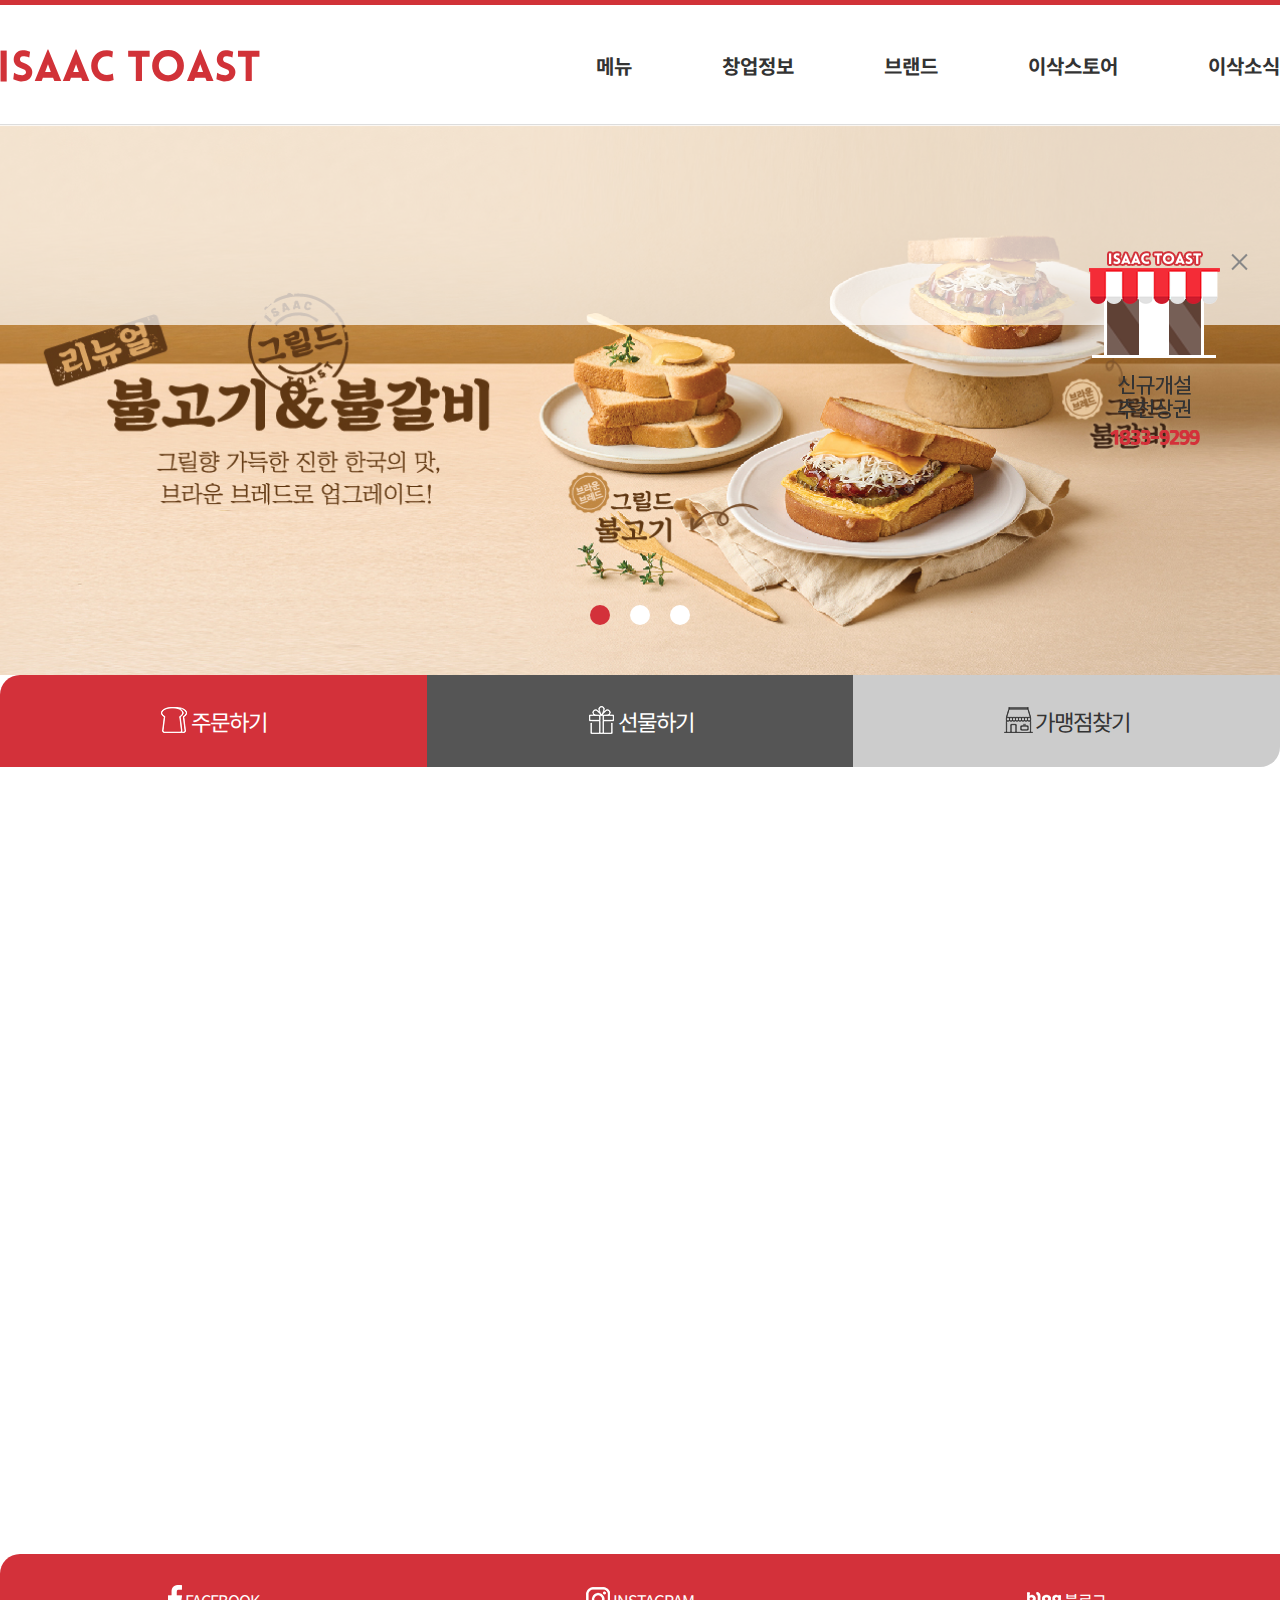
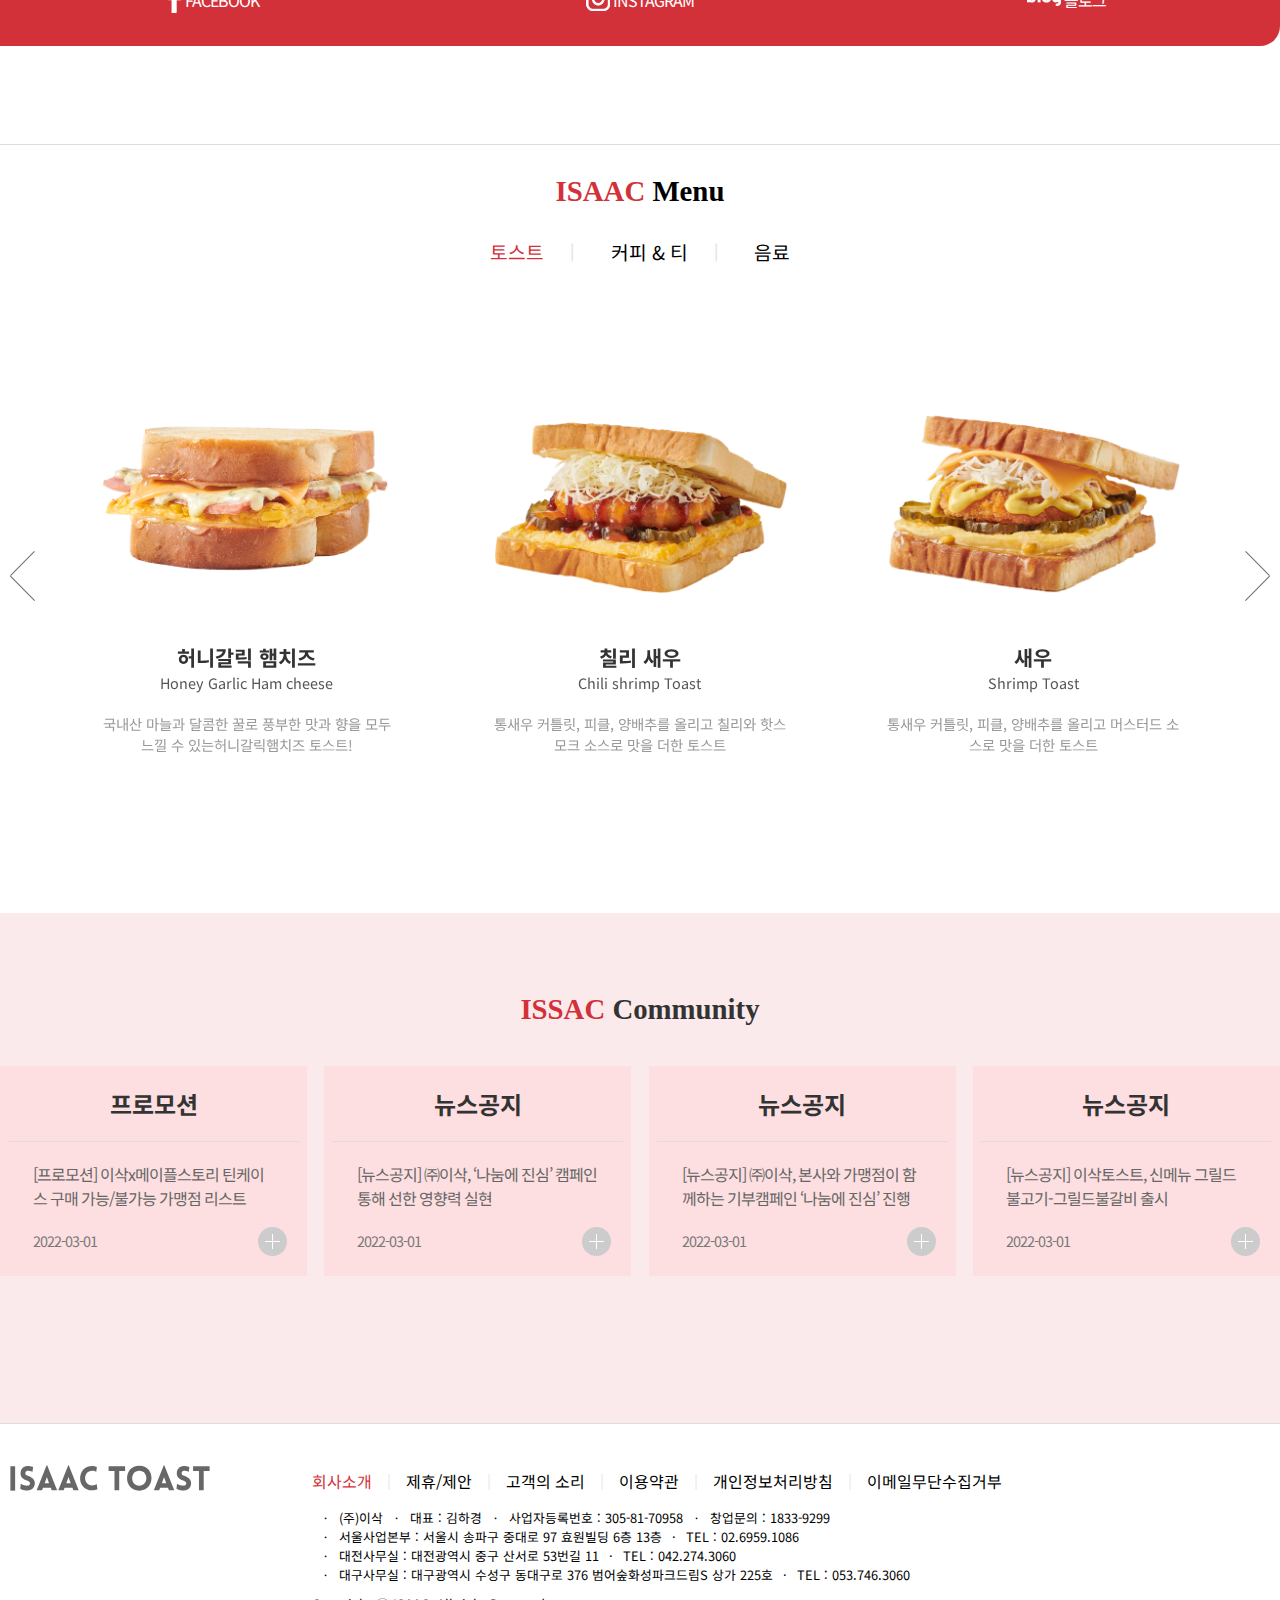
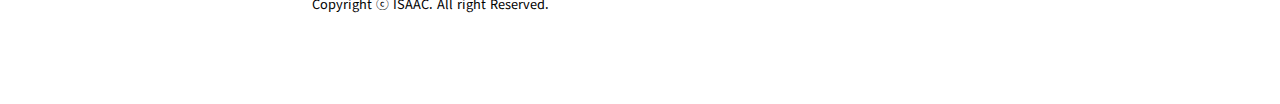
<file: index.html>
<!doctype html>
<html lang="ko">
<head>
<meta charset="utf-8">
<title>박영은 MAIN PAGE 입니다</title>

	
	<link rel="shortcut icon" href="별.png">
	<!--즐겨찾기 아이콘 이미지-->
	<meta http-equiv="X-UA-Compatible" content="IE=edge">
	<!--문서 모드 인터넷 익스플로러에서 최신버전으로 유지-->
	<meta name="description" content="더조은아카데미! 모두가 취업하는 그날까지!">
	<meta name="keyword" content="더조은아카데미!,취업추천,직업교육,IT교육,웹디자이너,웹퍼블리셔,프론트앤드,백앤드">
	<!--검색 포털 사이트에서 띄어주는 설명과 키워드-->
	
	<meta property="og:image" content="images/모네의겨울1.jpg">
	<meta property="og:description" content="더조은아카데미! 모두가 취업하는 그날까지!">
	<!--sns에 홈페이지 주소를 올리면 추가로 띄워주는 설명과 이미지-->
	<meta name="naver-site-verification" content="45129ea4fd3094efb638111cde8b92f967cb6195">
	<!--네이버 서치어드바이저 인증 코드-->
    
    <meta name="viewport" content="width=device-width, initial-scale=1">
    <!-- 스마트폰은 자동으로 홈페이지를 축소해서 스마트폰 화면에 맞추는 기능이 있음 -->
    <!-- viewport : 모바일 브라우저에서 자동으로 축소되는 기능을 중단. -->
    <!-- width=device-width : 홈페이지를 디바이스 가로 크기에 맞춰서 표시 -->
    <!-- initial-scale=1 : 홈페이지를 로드할 때 홈페이지 실사이즈를 사용자 화면에 맞춰서 로드. -->
    
    <link rel="preconnect" href="https://fonts.googleapis.com">
    <link rel="preconnect" href="https://fonts.gstatic.com" crossorigin>
    <link href="https://fonts.googleapis.com/css2?family=Noto+Sans+KR&display=swap" rel="stylesheet">
    
    
    <link rel="stylesheet" href="style_isac.css">
    <link rel="stylesheet" href="swiper.min.css">
	<script src="jquery-3.6.0.min.js"></script>
	<script src="swiper.min.js"></script> 
    
    
    <style>
        
 
  
    </style>
</head>

<body>
    <!--사이드 퀵메뉴 영역-->
    <div id="sidefx">
		<a href="#"><img src="images/quick/quick-tel.png" alt="신규개설"></a>
        <div class="button_sidefx">
                <span></span><span></span>
        </div>
	</div>
    
    <div id="wrap">
        <div id="header">
            <h1><a href="#"><img src="images/logo.svg" alt="로고"></a></h1>

            <div class="nav_P"> <!-- PC용 html -->
                <ul>
                     <li>
                        <a href="#">메뉴</a>
                        <ul class="submenu">
                            <li><a href="#">토스트</a></li>
                            <li><a href="#">커피 &amp; 티 </a></li>
                            <li><a href="#">과일주스 &amp; 음료</a></li>
                        </ul>
                    </li>
                    <li>
                        <a href="#">창업정보</a>
                        <ul class="submenu">
                            <li><a href="#">창업안내</a></li>
                            <li><a href="#">교육 프로그램</a></li>
                            <li><a href="#">인테리어</a></li>
                            <li><a href="inquiry.php">가맹문의</a></li>
                            <li><a href="#">신규개설추천상권</a></li>
                        </ul>
                    </li>
                    <li>
                        <a href="#">브랜드</a>
                         <ul class="submenu">
                            <li><a href="#">브랜드소개</a></li>
                            <li><a href="#">연혁</a></li>
                            <li><a href="#">CED인사말</a></li>
                        </ul>
                    </li>
                    <li>
                        <a href="#">이삭스토어</a>
                        <ul class="submenu">
                            <li><a href="#">이삭스토어</a></li>
                        </ul>
                    </li>
                    <li>
                        <a href="#">이삭소식</a>
                        <ul class="submenu">
                            <li><a href="#">뉴스·공지</a></li>
                            <li><a href="#">프로모션</a></li>
                            <li><a href="#">이삭SNS</a></li>
                        </ul>
                    </li>
                </ul>
                <p class="sub_bg"><!--서브메뉴배경--></p>
            </div>

            <div class="button_M">
                <span></span><span></span><span></span>
            </div>
            <p class="bg"></p>
            <ul class="nav_M">
                <li>
                    <a href="#">메뉴</a>
                    <ul>
                        <li><a href="#">토스트</a></li>
                        <li><a href="#">커피 &amp; 티 </a></li>
                        <li><a href="#">과일주스 &amp; 음료</a></li>
                    </ul>
                </li>

                <li>
                    <a href="#">창업정보</a>
                    <ul>
                        <li><a href="#">창업안내</a></li>
                        <li><a href="#">교육 프로그램</a></li>
                        <li><a href="#">인테리어</a></li>
                        <li><a href="#">가맹문의</a></li>
                        <li><a href="#">신규개설추천상권</a></li>
                    </ul>
                </li>

                <li>
                    <a href="#">브랜드</a>
                    <ul>
                        <li><a href="#">브랜드소개</a></li>
                        <li><a href="#">연혁</a></li>
                        <li><a href="#">CED인사말</a></li>
                    </ul>
                </li>

                <li>
                    <a href="#">이삭스토어</a>
                    <ul>
                        <li><a href="#">이삭스토어</a></li>
                    </ul>
                </li>

                <li>
                    <a href="#">이삭소식</a>
                    <ul>
                        <li><a href="#">뉴스·공지</a></li>
                        <li><a href="#">프로모션</a></li>
                        <li><a href="#">이삭SNS</a></li>
                    </ul>
                </li>
            </ul>
        </div>
    </div>
    
    
    <div id="main">
        <div class="wrap">
            <ul>
                <li><!--메인 이미지 1--></li>
                <li><!--메인 이미지 2--></li>
                <li><!--메인 이미지 3--></li>
            </ul>

            <div class="button">
                <span></span><span></span><span></span>
            </div>
	    </div>
    </div>
    
    
    
    
    <div id="section1">	
		<ul>
			<li>
                <img class="img_pc" src="images/section1/doc_1.png" alt="주문하기">
                <img class="img_m" src="images/section1/doc_1-m.png" alt="주문하기" width="24">
                <p>주문하기</p>
            </li>
            <li>
                <img class="img_pc" src="images/section1/doc_2.png" alt="선물하기">
                <img class="img_m" src="images/section1/doc_2-m.png" alt="선물하기" width="24">
                <p>선물하기</p>
            </li>
            <li>
                <img class="img_pc" src="images/section1/doc_3.png" alt="가맹점찾기">
                <img class="img_m" src="images/section1/doc_3-m.png" alt="가맹점찾기" width="24">
                <p>가맹점찾기</p>
            </li>
		</ul>
	</div>
    
	<div id="section2">
    	<iframe src="https://www.youtube.com/embed/HI3mwcOQzZA" title="YouTube video player" frameborder="0" allow="accelerometer; autoplay; clipboard-write; encrypted-media; gyroscope; picture-in-picture" allowfullscreen></iframe>
	</div>
    
    
    <div id="section3">	
		<ul>
			<li>
                <img class="img_pc" src="images/section3/sns_facebook.png" alt="페이스북">
                <img class="img_m" src="images/section3/sns_facebook-m.png" alt="페이스북" width="10">
                <p>FACEBOOK</p>
            </li>
            <li>
                <img class="img_pc" src="images/section3/sns_instagram.png" alt="인스타그램">
                <img class="img_m" src="images/section3/sns_instagram-m.png" alt="인스타그램" width="20">
                <p>INSTAGRAM</p>
            </li>
            <li>
                <img class="img_pc" src="images/section3/sns_blog.png" alt="블로그">
                <img class="img_m" src="images/section3/sns_blog-m.png" alt="블로그" width="30">
                <p>블로그</p>
            </li>
		</ul>
	</div>
    
    <div id="section4" class="wrap">
		<h2><strong>ISAAC</strong> Menu</h2>
		<ul class="tabmenu">
			<li>토스트</li>
			<li>커피 &amp; 티</li>
			<li>음료</li>
		</ul>
		
		<div id="view1">
			<div class="swiper-container">
				<ul class="swiper-wrapper">
					<li class="swiper-slide slide1">
						<a href="#">
							<img src="images/menu/허니갈릭햄치즈.png" alt="허니갈릭 햄치즈">
							<h4>허니갈릭 햄치즈</h4>
							<p class="en">Honey Garlic Ham cheese</p>
							<p>국내산 마늘과 달콤한 꿀로 <br>풍부한 맛과 향을 모두 느낄 수 있는<br>허니갈릭햄치즈 토스트!</p>
						</a>
					</li>
					<li class="swiper-slide slide2">
						<a href="#">
							<img src="images/menu/칠리 새우.png" alt="칠리 새우">
							<h4>칠리 새우</h4>
							<p class="en">Chili shrimp Toast</p>
							<p>통새우 커틀릿, 피클, 양배추를 올리고 <br>칠리와 핫스모크 소스로 맛을 더한 토스트</p>
						</a>
					</li>
					 <li class="swiper-slide slide3">
						<a href="#">
							<img src="images/menu/새우.png" alt="새우">
							<h4>새우</h4>
							<p class="en">Shrimp Toast</p>
							<p>통새우 커틀릿, 피클, 양배추를 올리고 <br>머스터드 소스로 맛을 더한 토스트</p>
						</a>
					</li>
					 <li class="swiper-slide slide4">
						<a href="#">
							<img src="images/menu/트리플소세지.png" alt="트리플소세지">
							<h4>트리플 소세지</h4>
							<p class="en">Triple Sausage Toast</p>
							<p>트리플 소세지, 치즈, 양배추를 올리고 <br>머스터드 소스로 맛을 더한 토스트</p>
						</a>
					</li>
					
					<li class="swiper-slide slide5">
						<a href="#">
							<img src="images/menu/더블소세지.png" alt="더블소세지">
							<h4>더블 소세지</h4>
							<p class="en">Double Sausage Toast</p>
							<p>더블 소세지, 치즈, 양배추를 올리고 <br>머스터드 소스로 맛을 더한 토스트</p>
						</a>
					</li>
					 <li class="swiper-slide slide6">
						<a href="#">
							<img src="images/menu/베이컨포테이토피자.png" alt="베이컨포테이토피자">
							<h4>베이컨 포테이토 피자</h4>
							<p class="en">Bacon Potato Pizza Toast</p>
							<p>쫄깃한 모짜렐라 치즈, <br>해쉬 포테이토와 베이컨의 만남!<br>이삭의 프리미엄 메뉴</p>
						</a>
					</li><!--
					<li class="swiper-slide slide7">
						<a href="#">
							<img src="images/menu/피자.png" alt="피자">
							<h4>피자</h4>
							<p class="en">Pizza Toast</p>
							<p>쫄깃한 모짜렐라 치즈와<br>그릴 향이 느껴지는 햄을 올려만든 피자 토스트</p>
						</a>
					</li>
					<li class="swiper-slide slide8">
						<a href="#">
							<img src="images/menu/딥치즈베이컨포테이토.png" alt="딥치즈베이컨포테이토">
							<h4>딥치즈 베이컨 포테이토</h4>
							<p class="en">Deep Cheese Bacon Potato Toast</p>
							<p>딥치즈와 베이컨과 해쉬 포테이토의 풍성한 조화를 이룬<br>이삭의 인기 메뉴 토스트</p>
						</a>
					</li>
					<li class="swiper-slide slide9">
						<a href="#">
							<img src="images/menu/딥치즈베이컨.png" alt="딥치즈베이컨">
							<h4>딥치즈 베이컨</h4>
							<p class="en">Deep Cheese Bacon Toast</p>
							<p>짭조름한 베이컨과 쫄깃한 피자치즈에<br>부드러운 치즈소스가 듬뿍 들어간 토스트</p>
						</a>
					</li>
					<li class="swiper-slide slide10">
						<a href="#">
							<img src="images/menu/햄치즈포테이토.png" alt="햄치즈포테이토">
							<h4>햄치즈 포테이토</h4>
							<p class="en">Ham &amp; Cheese Potato Toast</p>
							<p>햄치즈 토스트에 해쉬 포테이토를 추가 한<br>이삭의 믿고먹는 꿀조합 토스트</p>
						</a>
					</li>
					 <li class="swiper-slide slide11">
						<a href="#">
							<img src="images/menu/감자.png" alt="감자">
							<h4>감자</h4>
							<p class="en">Ham &amp; Cheese Potato Toast</p>
							<p>해쉬 포테이토를 올리고<br>머스터드 소스로 맛을 낸 토스트</p>
						</a>
					</li>
					<li class="swiper-slide slide12">
						<a href="#">
							<img src="images/menu/베이컨베스트.png" alt="베이컨베스트">
							<h4>베이컨 베스트</h4>
							<p class="en">Bacon best Toast</p>
							<p>달콤한 이삭 소스가 발린 토스트에<br>베이컨, 치즈, 양배추 등을 올린 인기 토스트</p>
						</a>
					</li>
					 <li class="swiper-slide slide13">
						<a href="#">
							<img src="images/menu/햄치즈.png" alt="햄치즈">
							<h4>햄치즈</h4>
							<p class="en">Ham cheese Toast</p>
							<p>달콤한 이삭 소스가 발린 토스트에<br>신선한 계란과 옥수수가 들어간 햄 & 치즈를 올린 이삭 대표메뉴</p>
						</a>
					</li>
					 <li class="swiper-slide slide14">
						<a href="#">
							<img src="images/menu/햄 스페셜.png" alt="햄스페셜">
							<h4>햄 스페셜</h4>
							<p class="en">Ham special Toast</p>
							<p>햄치즈 토스트에<br>프레쉬한 양배추를 추가한 토스트</p>
						</a>
					</li>
					<li class="swiper-slide slide15">
						<a href="#">
							<img src="images/menu/핫치킨 mvp.png" alt="핫치킨">
							<h4>핫치킨 mvp</h4>
							<p class="en">Hot chicken Toast</p>
							<p>매콤한 핫치킨 패티, 치즈, 피클, 양배추를 올리고<br>칠리 &amp; 머스터드 소스로 맛을 낸 토스트</p>
						</a>
					</li>
					-->
				</ul>

				<div class="prev arrow"><img src="images/menu/mv_arr-prev.png" alt="prev"></div>
				<div class="next arrow"><img src="images/menu/mv_arr-next.png" alt="next"></div>
			</div>
    	</div>
		
        <div id="view2">
            <div class="swiper-container">
                <ul class="swiper-wrapper">
                     <li class="swiper-slide slide1">
                        <a href="#">
                            <img src="images/menu/tea/아이스티.png" alt="아이스티">
                            <h4>아이스티</h4>
                            <p class="en">Iced tea</p>
                            <p>시원하고 달콤하게! 복숭아맛 아이스 티</p>
                        </a>
                    </li>
                    <li class="swiper-slide slide2">
                        <a href="#">
                            <img src="images/menu/tea/핫초코 아이스초코.png" alt="핫초코 아이스초코">
                            <h4>핫초코 / 아이스 초코</h4>
                            <p class="en">Hot choco / Iced choco</p>
                            <p>마음까지 따뜻해지는 달콤 핫초코<br>무더운 여름 차갑게 먹는 초콜릿 한잔, 아이스 초코</p>
                        </a>
                    </li>
                    <li class="swiper-slide slide3">
                        <a href="#">
                            <img src="images/menu/tea/녹차.png" alt="녹차">
                            <h4>녹차</h4>
                            <p class="en">Green tea</p>
                            <p>우리 땅, 한국의 맛, 보성 녹차</p>
                        </a>
                    </li>
                    <li class="swiper-slide slide4">
                        <a href="#">
                            <img src="images/menu/tea/얼그레이.png" alt="얼그레이">
                            <h4>얼그레이</h4>
                            <p class="en">Earl grey</p>
                            <p>우아하게 홍차 한잔,<br>부드러운 향기가 가득한 얼그레이</p>
                        </a>
                    </li><!--
                     <li class="swiper-slide slide5">
                        <a href="#">
                            <img src="images/menu/tea/에스프레소.png" alt="에스프레소">
                            <h4>에스프레소</h4>
                            <p class="en">Espresso</p>
                            <p>아라비카 100% 생두를 직접 로스팅한 원두 추출<br>신선하고 깊은 풍미가 살아있는 에스프레소</p>
                        </a>
                    </li>
                     <li class="swiper-slide slide6">
                        <a href="#">
                            <img src="images/menu/tea/아메리카노.png" alt="에스프레소">
                            <h4>아메리카노</h4>
                            <p class="en">Americano</p>
                            <p>아라비카 100% 원두로 추출한<br>에스프레소 2shot을 넣어 만든 신선한 아메리카노</p>
                        </a>
                     </li>-->
                </ul>
                <div class="prev arrow"><img src="images/menu/mv_arr-prev.png" alt="prev"></div>
				<div class="next arrow"><img src="images/menu/mv_arr-next.png" alt="next"></div>
            </div>
        </div>
		
        <div id="view3">
            <div class="swiper-container">
            <ul class="swiper-wrapper">
                    <li class="swiper-slide slide1">
                        <a href="#">
                            <img src="images/menu/beverage/레몬 스파클링.png" alt="레몬스파클링">
                            <h4>레몬 스파클링</h4>
                            <p class="en">Lemon sparkling</p>
                            <p>레몬의 상큼함과 탄산의 청량함이 가득한<br>레몬 스파클링</p>
                        </a>
                    </li>
                    <li class="swiper-slide slide2">
                        <a href="#">
                            <img src="images/menu/beverage/청포도 스파클링.png" alt="청포도 스파클링">
                            <h4>청포도 스파클링</h4>
                            <p class="en">Green grape sparkling</p>
                            <p>청포도의 달콤함과 탄산의 청량함이 가득한<br>청포도 스파클링</p>
                        </a>
                    </li>
                    <li class="swiper-slide slide3">
                        <a href="#">
                            <img src="images/menu/beverage/밀크 쉐이크.png" alt="밀크 쉐이크">
                            <h4>밀크 쉐이크</h4>
                            <p class="en">Milk shake</p>
                            <p>깔끔하고 달콤한 맛!<br>시원한 밀크 쉐이크</p>
                        </a>
                    </li>
                    <li class="swiper-slide slide4">
                        <a href="#">
                            <img src="images/menu/beverage/딸기쉐이크.png" alt="딸기 쉐이크">
                            <h4>딸기 쉐이크</h4>
                            <p class="en">Strawberry shake</p>
                            <p>달콤한 밀크와 상큼한 딸기와의 만남<br>상큼달콤 딸기 쉐이크</p>
                        </a>
                    </li><!--
                    <li class="swiper-slide slide5">
                        <a href="#">
                            <img src="images/menu/beverage/초코쉐이크.png" alt="초코 쉐이크">
                            <h4>초코 쉐이크</h4>
                            <p class="en">Strawberry shake</p>
                            <p>달콤함으로 활력충전!<br>극강의 달콤함 초코 쉐이크</p>
                        </a>
                    </li>
                    <li class="swiper-slide slide6">
                        <a href="#">
                            <img src="images/menu/beverage/딸기 주스.png" alt="딸기 주스">
                            <h4>딸기 주스</h4>
                            <p class="en">Strawberry shake</p>
                            <p>국산 딸기를 갈아만든 딸기 주스<br>이삭 토스트와 찰떡궁합!</p>
                        </a>
                    </li>
                    <li class="swiper-slide slide7">
                        <a href="#">
                            <img src="images/menu/beverage/애플망고 주스.png" alt="애플망고 주스">
                            <h4>애플망고 주스</h4>
                            <p class="en">Apple mango juice</p>
                            <p>상큼 달콤 애플망고를 갈아 만든 애플망고 주스</p>
                        </a>
                    </li>
                    <li class="swiper-slide slide8">
                        <a href="#">
                            <img src="images/menu/beverage/키위 주스.png" alt="키위 주스">
                            <h4>키위 주스</h4>
                            <p class="en">Kiwi juice</p>
                            <p>새콤한 키위를 갈아만든 키위 주스</p>
                        </a>
                    </li>
                     <li class="swiper-slide slide9">
                        <a href="#">
                            <img src="images/menu/beverage/바나나 주스.png" alt="바나나 주스">
                            <h4>바나나 주스</h4>
                            <p class="en">Banana juice</p>
                            <p>달콤한 바나나를 갈아 만든 바나나 주스</p>
                        </a>
                    </li>
                    <li class="swiper-slide slide10">
                        <a href="#">
                            <img src="images/menu/beverage/딸기 바나나 주스.png" alt="딸기 바나나 주스">
                            <h4>딸기 바나나 주스</h4>
                            <p class="en">Banana juice</p>
                            <p>상큼한 딸기, 달콤한 바나나의 만남<br>딸기 바나나 주스</p>
                        </a>
                    </li>
                    <li class="swiper-slide slide11">
                        <a href="#">
                            <img src="images/menu/beverage/초코 바나나 주스.png" alt="초코 바나나 주스">
                            <h4>초코 바나나 주스</h4>
                            <p class="en">Choco &amp; Banana juice</p>
                            <p>달콤한 바나나와 더 달콤한 초코의 만남<br>초코 바나나 주스</p>
                        </a>
                    </li>
                    <li class="swiper-slide slide12">
                        <a href="#">
                            <img src="images/menu/beverage/자몽 스파클링.png" alt="자몽 스파클링">
                            <h4>자몽 스파클링</h4>
                            <p class="en">Grapefruit sparkling</p>
                            <p>자몽의 상큼함과 탄산의 청량함이 가득한<br>자몽 스파클링</p>
                        </a>
                    </li>-->
                </ul>
				<div class="prev arrow"><img src="images/menu/mv_arr-prev.png" alt="prev"></div>
				<div class="next arrow"><img src="images/menu/mv_arr-next.png" alt="next"></div>
			</div>
    	</div>
	</div>

    <div id="section5">
        <div class="commu_warp">
            <h2>ISSAC <b>Community</b></h2>
            <ul>
                <li>
                    <a href="#">
                        <h3>프로모션</h3>
                        <div class="txt_bx">
                            <p class="txt">[프로모션] 이삭x메이플스토리 틴케이스 구매 가능/불가능 가맹점 리스트</p>
                            <p class="date">2022-03-01</p>
                        </div>
						<div class="button">
							<span></span><span></span>
						</div>
                    </a>
                </li>
                 <li>
                    <a href="#">
                        <h3>뉴스공지</h3>
                        <div class="txt_bx">
                            <p class="txt">[뉴스공지] ㈜이삭, ‘나눔에 진심’ 캠페인 통해 선한 영향력 실현</p>
                            <p class="date">2022-03-01</p>
                        </div>
                        <div class="button">
							<span></span><span></span>
						</div>
                    </a>
                </li>
                 <li>
                    <a href="#">
                        <h3>뉴스공지</h3>
                        <div class="txt_bx">
                            <p class="txt">[뉴스공지] ㈜이삭, 본사와 가맹점이 함께하는 기부캠페인 ‘나눔에 진심’ 진행</p>
                            <p class="date">2022-03-01</p>
                        </div>
                        <div class="button">
							<span></span><span></span>
						</div>
                    </a>
                </li>
                 <li>
                    <a href="#">
                        <h3>뉴스공지</h3>
                        <div class="txt_bx">
                            <p class="txt">[뉴스공지] 이삭토스트, 신메뉴 그릴드불고기-그릴드불갈비 출시</p>
                            <p class="date">2022-03-01</p>
                        </div>
                        <div class="button">
							<span></span><span></span>
						</div>
                    </a>             
                </li>  
            </ul>
        </div>
    </div>
    
    
	<div id="footer">
		<div class="inner">
			<h1><a href="#"><img src="images/footer/footlogo.svg" alt="로고"></a></h1>
            <button class="topPC"><a href="#"><img src="images/footer/top-btn.png" alt="최상단으로"></a></button>
            <button class="topM"><a href="#"><img src="images/footer/top-btn-m.png" alt="최상단으로"></a></button>
            <div class="right">
                <div class="warp">
                        <ul class="text1">
                            <li><a href="#">회사소개</a></li>
                            <li><a href="#">제휴/제안</a></li>
                            <li><a href="#">고객의 소리</a></li>
                            <li><a href="#">이용약관</a></li>
                            <li><a href="#">개인정보처리방침</a></li>
                            <li><a href="#">이메일무단수집거부</a></li>
                        </ul>
                </div>
                <div class="adress">
                        <ul>
                            <li>(주)이삭</li>
                            <li>대표 : 김하경</li>
                            <li>사업자등록번호 : 305-81-70958</li>
                            <li>창업문의 : 1833-9299</li>
                        </ul>
                        <ul>
                            <li>서울사업본부 : 서울시 송파구 중대로 97 효원빌딩 6층 13층</li>
                            <li>TEL : 02.6959.1086</li>
                        </ul>
                        <ul>
                            <li>대전사무실 : 대전광역시 중구 산서로 53번길 11</li>
                            <li>TEL : 042.274.3060</li>
                        </ul>
                        <ul>
                            <li>대구사무실 : 대구광역시 수성구 동대구로 376 범어숲화성파크드림S 상가 225호</li>
                            <li>TEL : 053.746.3060</li>
                        </ul>
                </div>
                <div class="copyright">
                        <p>Copyright ⓒ ISAAC. All right Reserved.</p>
                </div>
            </div>
		</div>
    </div>
</body>
    <script>
        
        /* 사이드 퀵메뉴 버튼 */
        $("#sidefx .button_sidefx>span").click(function(){
            $("#sidefx").css("display","none");
        });   
      
        
        /*헤더 주메뉴 슬라이드*/
        $("#header").mouseover(function(){
			$(".submenu").stop().slideDown("fast");
			$(".sub_bg").stop().slideDown("fast");
		});
		$("#header").mouseleave(function(){
			$(".submenu").stop().slideUp("fast");
			$(".sub_bg").stop().slideUp("fast");
		});
        
        
        /* 헤더 서브메뉴 스크립트  */
          $("#header .button_M").click(function(){
                $("#header ul.nav_M").toggleClass("on");
                $("#header .button_M span").toggleClass("on");
                $("#header p.bg").fadeToggle();
            });

		   $("#header .nav_M>li>a").click(function(){
			   $(this).next('ul').slideToggle().end().toggleClass('on').parent().siblings().children("ul").slideUp();
			   $(this).parent().siblings().children("a").removeClass("on");
               $(this).toggleClass("m2");
               $(this).parent().siblings().children("a").removeClass("m2");
			   
              /* $(this).next().addBack().toggleClass("on").end().parent().siblings().children("a, ul").removeClass("on");*/
			   
			   	
		   });
        
      /* 메인슬라이드 클릭 이미지 이동 스크립트 식 */
        var mainimg = 0;
        var imgs = 2;
        var now = 0;

		$("#main .button span").click(function(){
			mainimg = $(this).index();
			$("#main ul li").fadeOut();
			$("#main ul li").eq(mainimg).fadeIn();
			$("#main .button span").css("background", "#fff");
			$("#main .button span").eq(mainimg).css("background", "#D3313A");
		});
        setInterval(function(){
            $("#main ul li").eq(now-1).fadeOut();
            $("#main ul li").eq(now).fadeIn();
            $("#main .button span").css("background", "#fff");
			$("#main .button span").eq(now).css("background", "#D3313A");
            now = now==imgs?0:now+=1;
        }, 3000);
        

		
		// 섹션4 탭메뉴 코드
		$('#section4 ul.tabmenu li').click(function(){
			var cys = $(this).index();
			$('#section4 ul.tabmenu li').css('color', '#000');
			$(this).css('color', '#D3313A');
			$('#section4>div').css('opacity', 0);
			$('#section4>div').eq(cys).css('opacity', 1);
			
		});
		
        // 섹션4 스와이퍼 코드
		var swiper = new Swiper('.swiper-container', {

			slidesPerView: 'auto',	// 화면에 보여주는 이미지 개수
			loop: true,	// 무한 루프 적용
			pagination: {	// 하단에 점 표시 적용
				el: '.swiper-pagination',
				clickable: true,
			},
			navigation: {	// 좌우 화살표 적용
				nextEl: '.next',
				prevEl: '.prev',
			},
			effect: 'slide', // slide, fade, cube, coverflow, flip
			speed: 1000
		});
        
     
        
        
        // 푸터 topPC아이콘 스크롤이벤트
        
		
	var body_width = $(window).width();
		
	$(window).resize(function(){
		body_width = $(window).width();
	});
	
	$(window).scroll(function(){
		if(body_width >= 800){
			var topicon = $(window).scrollTop();

			if(topicon >= 1000){ 
				$('#footer .inner .topPC').fadeIn();
			} else {
				$('#footer .inner .topPC').fadeOut();
			}

			if(topicon >= 2500){ 
				$('#footer .inner .topPC').css('position', 'absolute'); 
			} else {
				$('#footer .inner .topPC').css('position', 'fixed'); 
			}
		} else {
			$('#footer .inner .topPC').fadeOut();
		}
	});

       
    </script>
</html>
</file>
<file: style_isac.css>
@charset "utf-8";
/* CSS Document */

 *{margin: 0; padding: 0; } /* 플렉스 사용하려면 마진 오토 제거해야 함 */
a{text-decoration: none; color: inherit;}
li{list-style: none;}

@font-face {
    font-family: 'Recipekorea';
    src: url('https://cdn.jsdelivr.net/gh/projectnoonnu/noonfonts_2001@1.1/Recipekorea.woff') format('woff');
    font-weight: normal;
    font-style: normal;
}


*{font-family: "Noto Sans KR";}

#sidefx{position: fixed; right: 60px; bottom: 50%;  z-index: 9999999;}
#sidefx img{}
#sidefx .button_sidefx{}
#sidefx .button_sidefx span{display: block; width: 21px; height: 2px; position: absolute; top: 10px; right: -30px; background: #888888; cursor: pointer;}
#sidefx .button_sidefx span:nth-of-type(1){transform: rotate(45deg);}
#sidefx .button_sidefx span:nth-of-type(2){ transform: rotate(-45deg);}
@media all and (max-width:1024px){
    #sidefx{bottom: 0; right: 0;}
    #sidefx img{width: 100px;}
    #sidefx .button_sidefx{}
    #sidefx .button_sidefx span{width: 15px; top:-20px; right: 0;}
}

#wrap{width: 100%; height: 125px; box-sizing: border-box; border-bottom: 1px solid #ddd; border-top: 5px solid #D13238; }
#header{display: flex; justify-content: space-between; max-width: 1400px; height: 125px; margin: 0 auto;}
#header h1{padding: 40px 0 0 0;}
#header h1 a{}
#header h1 a img{width: 260px;}

#header .nav_P{}
#header .nav_P>ul{display: flex;}
#header .nav_P>ul>li{}
#header .nav_P>ul>li>a{display: block; color: #333333; margin-left: 90px; padding: 45.5px 0; font-size: 1.25rem; font-weight:bold;  position: relative;}

#header .nav_P .submenu{display: none; position: relative; z-index: 9999;}
#header .nav_P .submenu>li{height: 40px; line-height: 40px; font-size: 1rem; color: #555555; text-align: right;}
#header .nav_P .submenu>li:hover{text-decoration: underline;}
#header .nav_P .submenu>li>a{}
#header .nav_P .sub_bg{width: 100%; height: 200px; position: absolute; left: 0; top: 125px; z-index: 5; background:rgba(255,255,255,0.70)}


#header .button_M{display: none;}
#header p.bg{display: none;}
#header ul.nav_M{display: none; }

        @media all and (max-width:1024px){
            
            #wrap{height:60px; border-top: none;}
            #header .nav_P{display: none;}
            #header{display: flex;justify-content: space-between; width: 100%; height:60px; border-bottom: solid 1px #ddd; background: #fff; position: fixed; z-index: 9999999;}
            #header h1{padding: 20px 0 0 20px;}
            #header h1 a img{width: 160px;}
            
            #header .button_M{display: block; width: 20px; height: 16px; margin: 20px 20px 0 0; position: relative; cursor: pointer;}
            #header .button_M span{display: block; width: 21px; height: 2px; position: absolute; left: 0; background: #D3313A; transition: 0.3s;}
            #header .button_M span:nth-of-type(1){top: 0;}
            #header .button_M span:nth-of-type(2){top: 7px;}
            #header .button_M span:nth-of-type(3){bottom: 0;}
            
            #header .button_M span:nth-of-type(1).on{left: 24px; top: 2px; transform: rotate(135deg); transform-origin: left top;}/*135도 돌리겟*/
            #header .button_M span:nth-of-type(2).on{transform: scaleX(0);}/*안보이게*/
            #header .button_M span:nth-of-type(3).on{left: 22px; bottom: -3px; transform: rotate(-135deg); transform-origin: left top;}/*-135도 돌리게*/
            
            #header p.bg{display: none; width: 100vw; height: calc(100vh - 60px); position: fixed; left: 0; top: 61px; background: rgba(0,0,0,0.3); z-index: 999;}
            
            #header ul.nav_M{display: block; width: 60vw; height: calc(100vh - 60px); position: fixed; right: -95vw; top: 61px; background: #FFF; transition: 0.4s; z-index: 99998;}/*calc (화면전체 -70px(헤더),-70vw로 안보이게 했다가 .on에 right 0 을 넣어서 보이게함 */
            
            #header ul.nav_M.on{right: 0;}
            #header ul.nav_M li{}
            
            #header ul.nav_M>li>a{display: block; padding: 15px; color: #000; font-size: 17px; border-bottom: 1px solid #ddd; position: relative;}/* 패딩으로 서브메뉴 크기 맞춤. */
			#header ul.nav_M>li>a::after{content: ""; background: url("images/submenu/down-arrow.png") no-repeat center top; background-size: 15px 15px; width: 15px; height: 15px; position: absolute; top:20px; right: 20px;}
            #header ul.nav_M>li>a.m2::after{content: ""; background: url("images/submenu/up-arrow.png") no-repeat center top; background-size: 15px 15px; width: 15px; height: 15px; position: absolute; top:20px; right: 20px;}

            #header ul.nav_M>li:last-of-type>a{border-bottom:none;}
           

            #header .nav_M li ul{display:none;}
            #header .nav_M li ul li{padding: 15px; color:#555555; background: #F2F2F2;}
            #header .nav_M li ul li a{padding: 15px;}

            #header .nav_M li a.on{background: #D3313A; color:#fff;}
           
        }



/* 메인 이미지 영역 */
#main{max-width: 100%; height:550px; position: relative;}
#main ul{}
#main ul li{width: 100%; height: 550px; position: absolute; left: 0; top: 0; cursor: pointer;}
#main ul li:nth-of-type(1){background: url("images/main/main1.jpg") no-repeat center center; background-size: cover;}
#main ul li:nth-of-type(2){background: url("images/main/main2.jpg") no-repeat center center; background-size: cover;}
#main ul li:nth-of-type(3){background: url("images/main/main3.jpg") no-repeat center center; background-size: cover;}
#main ul li:nth-of-type(n + 2){display: none;}
#main .button{width: 120px; height: 20px; position: absolute; bottom:50px; left: 50%; margin-left: -60px;}
#main .button span{display: block; float: left; width: 20px; height: 20px; margin: 0 10px; border-radius: 10px; background: #fff; cursor: pointer;}
#main .button span:nth-of-type(1){background:#D3313A;}
        
        @media all and (max-width:1024px){
            #main{height: 85.5vw;}
			#main ul li{width: 100%; height: 85.5vw; position: absolute; left: 0; top: 0; cursor: pointer;}
            #main ul li:nth-of-type(1){background: url("images/main/main1_m.jpg") no-repeat center center; background-size: cover;}
            #main ul li:nth-of-type(2){background: url("images/main/main2_m.jpg") no-repeat center center; background-size: cover;}
            #main ul li:nth-of-type(3){background: url("images/main/main3_m.jpg") no-repeat center center; background-size: cover;}
            #main ul li:nth-of-type(n + 2){display: none;}
            #main .button{bottom:20px;}
            }
         





/* 주문하기 / 선물하기 / 가맹점찾기 */
#section1{clear: both; max-width:1400px; height: 90px; margin: 0 auto;}

#section1 ul{width: 100%; margin: 0 auto;}
#section1 ul li{
    float: left; width: 33.33333333%; box-sizing: border-box;
    padding: 30px 0; text-align: center; letter-spacing: -2px; cursor: pointer; transition: 0.3s;}
#section1 ul li:nth-of-type(1){border-radius:20px 0 0 0; background: #D3313A; color:#fff;}
#section1 ul li:nth-of-type(2){background: #555555; color: #fff;}
#section1 ul li:nth-of-type(3){border-radius:0 0 20px 0; background: #CCCCCC; color: #333333;}
#section1 ul li img{vertical-align: top;}
#section1 ul li p{display: inline-block; font-size: 1.4rem;}

#section1 ul li:nth-of-type(1):hover{background: #C12932;}
#section1 ul li:nth-of-type(2):hover{background: #595959;}
#section1 ul li:nth-of-type(3):hover{background: #BFBFBF;}

#section1 ul li .img_m{display: none;}


    @media all and (max-width: 1024px){
        #section1{font-size: 13px; margin-top: 40px;}
        #section1{height: 180px;}
        #section1 ul{width: 100%; padding: 0 20px; box-sizing: border-box;}
        #section1 ul li{width: 100%; padding: 15px 0;}
        #section1 ul li .img_pc{display: none;}
        #section1 ul li .img_m{display: inline;}
    }





/* 동영상 영역 */
#section2{max-width: 1400px; margin: 0 auto; padding:100px 0; box-sizing: border-box;}
#section2 iframe{width: 100%; height: 40vw;}
            
      @media all and (max-width: 1350px){
          #section2{padding:40px 15px;}
          #section2 iframe{height: 55vw;}
    }




/* 페이스북 인스타그램 블로그 */
#section3{max-width:1400px; height: 90px; margin: 0 auto;}
#section3 ul{width: 100%; margin: 0 auto;}
#section3 ul li{
    float: left; width: 33.33333333%; box-sizing: border-box;
    padding: 30px 0; text-align: center; letter-spacing: -1px; cursor: pointer; transition: 0.3s;}
#section3 ul li:nth-of-type(1){border-radius:20px 0 0 0; background: #D3313A; color:#fff;}
#section3 ul li:nth-of-type(2){background:  #D3313A; color: #fff;}
#section3 ul li:nth-of-type(3){border-radius:0 0 20px 0; background: #D3313A; color: #fff;}
#section3 ul li img{vertical-align: top;}
#section3 ul li:hover{background:#C12932;}
#section3 ul li p{display: inline-block; font-size: 1rem; line-height: 2;}

#section3 ul li .img_m{display: none;}


    @media all and (max-width: 1024px){
        #section3{font-size: 13px;}
        #section3{height: 57px;}
        #section3 ul{width: 100%; display: flex; justify-content: space-between; padding: 0 15px; box-sizing: border-box;}
        #section3 ul li{width: 30%; padding: 15px 0;}
        #section3 ul li:nth-of-type(1){border-radius:20px 0 20px 0;}
        #section3 ul li:nth-of-type(2){border-radius:20px 0 20px 0;}
        #section3 ul li:nth-of-type(3){border-radius:20px 0 20px 0;}
        #section3 ul li .img_pc{display: none;}
        #section3 ul li .img_m{display: inline;}
        #section3 ul li p{display: none;}
        
    }


/* ISSAC MENU 탭메뉴 스와이퍼 영역 */
#section4{clear: both; max-width: 1530px; height: 700px; margin: 0 auto; border-top: 1px solid #ddd; margin-top: 100px; text-align: center; position: relative;}
#section4 h2{padding: 90px 0 30px; font-size: 1.8rem; font-family:'레시피코리아OTF Medium';}
#section4 h2 strong{font-size: 1.8rem; font-family:'레시피코리아OTF Medium'; color: #D3313A;}
#section4 .tabmenu{display: flex; justify-content: space-between; width: 300px; margin: 0 auto;}
#section4 .tabmenu li{position: relative; cursor: pointer; font-size: 1.2rem;}
#section4 .tabmenu li::after{content: "|"; position: absolute; top: 0; right: -30px; font-size: 1rem; color: #ddd;}
#section4 .tabmenu li:nth-of-type(1){color: #D3313A;}
#section4 .tabmenu li:nth-of-type(3)::after{content: "";}

#section4>div{width: 100%; height: 500px; position: absolute; bottom: 0; left: 0; opacity: 0;}
#section4>div#view1{opacity: 1;}
#section4>div .swiper-container{width: 100%; height: 100%; padding: 50px; box-sizing: border-box;}
#section4>div .swiper-container ul.swiper-wrapper{}
#section4>div .swiper-container ul.swiper-wrapper li.swiper-slide{flex: 0 0 25%;}
#section4>div .swiper-container ul.swiper-wrapper li.swiper-slide a{display: block; width: 100%; padding: 0 50px; box-sizing: border-box;}
#section4>div .swiper-container ul.swiper-wrapper li.swiper-slide a img{width: 100%;}
#section4>div .swiper-container ul.swiper-wrapper li.swiper-slide a h4{font-size: 1.3rem; color: #333333;}
#section4>div .swiper-container ul.swiper-wrapper li.swiper-slide a p{font-size: 0.9rem; color: #999999;}
#section4>div .swiper-container ul.swiper-wrapper li.swiper-slide a p:first-of-type{padding-bottom: 20px;}
#section4>div .swiper-container ul.swiper-wrapper li.swiper-slide a p:last-of-type{}
#section4>div .swiper-container ul.swiper-wrapper li.swiper-slide a p.en{font-size: 0.9rem; color: #555555;}

#section4 .arrow{position: absolute; top: 200px;}
#section4 .arrow.prev{left: 10px; cursor: pointer; z-index: 1}
#section4 .arrow.next{right: 10px; cursor: pointer; z-index: 1}

@media all and (max-width: 1530px){
    #section4{height: 60vw; font-size: 15px;}
    #section4 br{display: none;}
	#section4 h2{padding: 30px 0 30px;}
	#section4>div{height:50vw; top: 150px; bottom: auto;}
	#section4>div .swiper-container ul.swiper-wrapper li.swiper-slide{flex: 0 0 33.333%;}
	#section4 .arrow{top: 20vw;}
}

@media all and (max-width: 1024px){
	#section4{height: 100vw;  margin-top: 40px; font-size: 15px;}
    #section4 br{display: none;}
	#section4 h2{padding: 40px 0 30px;}
	#section4>div{height:70vw; top: 150px; bottom: auto;}
	#section4>div .swiper-container ul.swiper-wrapper li.swiper-slide{flex: 0 0 50%;}
	#section4 .arrow{top: 30vw;}
    #section4 .arrow.prev img{width: 15px;}
    #section4 .arrow.next img{width: 15px;}
}

@media all and (max-width: 500px){
	#section4{height: 130vw; margin-top: 40px; font-size: 10px;}
	#section4 h2{padding: 40px 0 30px;}
    #section4 .tabmenu{width: 200px;}
    #section4 .tabmenu li{font-size: 1.1rem;}
    #section4 .tabmenu li::after{content: "|"; position: absolute; top: 0; right: -20px; color: #ddd;}
	#section4>div{height: 100vw; top: 25vw; bottom: auto;}
	#section4>div .swiper-container ul.swiper-wrapper li.swiper-slide{flex: 0 0 100%;}
	#section4 .arrow{top: 50vw;}
    #section4 .arrow.prev img{width: 15px;}
    #section4 .arrow.next img{width: 15px;}
    
}

/* ISSAC Community */
#section5{clear: both; width: 100%; height: 510px; margin: 0 auto; background: #FBEAEB;}
#section5 .commu_warp{max-width: 1400px; padding: 80px 0; margin: 0 auto;}
#section5 .commu_warp h2{margin: 0 0 40px; font-size: 1.8rem; text-align: center; font-family:'레시피코리아OTF Medium'; color: #D3313A;}
#section5 .commu_warp b{font-size: 1.8rem; font-family:'레시피코리아OTF Medium'; color: #333333;}
#section5 ul{display: flex; justify-content: space-between;}
#section5 ul li{width: 24%; height: 210px; box-sizing: border-box; padding: 0 8px; background: #FDDFE1; transition: 0.5s; position: relative;}
#section5 ul li a{display: block;}
#section5 ul li h3{padding: 20px 25px; border-bottom: 1px solid #ddd; text-align: center; font-size: 1.5rem; color: #333333;} 
#section5 ul li .txt_bx{padding: 20px 25px; font-size: 0.9rem; letter-spacing: -1px;}
#section5 ul li .txt{margin: 0 0 20px; font-size: 1rem; color: #666666;}
#section5 ul li .date{font-size: 0.9rem; color: #777777;}
#section5 ul li .button{width: 29px; height: 29px; background: #ccc; border-radius: 25px; position: absolute; right: 20px; bottom: 20px; transition:  0.3s;}
#section5 ul li .button span{display: block; width: 15px; height: 1px; background: #fff; position: absolute; top: 14px; left: 7px;}
#section5 ul li .button span:last-of-type{transform: rotate(-90deg);}
#section5 ul li:hover .button{transform: rotate(270deg);}

#section5 ul li:hover{background:#FCC7CB;}

@media all and (max-width: 1200px) {
	*{font-size: 12px;}    
}

@media all and (max-width: 900px) {
	*{font-size: 13px;} 
    #section5{height: 900px; padding: 0 10px; box-sizing: border-box;}
	#section5 .commu_warp{max-width: 1400px; padding: 50px 0;}
	#section5 .commu_warp h2{}
	#section5 .commu_warp b{}
	#section5 ul{flex-flow: row wrap; align-content: space-between; height: 700px;}
	#section5 ul li{width: 100%; height: 160px; margin: 0; padding: 10px;}
	#section5 ul li h3{padding: 10px 15px; border-bottom: 1px solid #ddd; text-align: center; font-size: 1.5rem;}
	#section5 ul li .txt_bx{padding: 10px 15px;}
	#section5 ul li .txt{margin: 0 0 10px;}
	#section5 ul li span{}
    
}



/* 푸터영역 */
#footer{clear: both;width: 100%; height: 280px; position: relative; border-top: 1px solid #ddd;}
#footer .inner{display: flex; height: 280px; justify-content: flex-start; max-width: 1400px; margin: 0 auto; padding: 30px 10px; box-sizing: border-box;}
#footer .inner h1{width: 20%; margin-right:50px;}
#footer .inner h1 a{}
#footer .inner h1 a img{width: 200px;} 
#footer .inner button{border: none; background: none;}
#footer .inner .topPC{display: none; position: fixed; right: 30px; bottom:200px;}
#footer .inner .right{width: 60%;}
#footer .inner .text1{display: flex; justify-content:flex-start; width: 100%; margin: 15px 0; font-size: 1rem;}
#footer .inner .text1 li{}
#footer .inner .text1 li:nth-of-type(1){color: #D3313A;}
#footer .inner .text1 li::after{content: "｜"; padding: 0 9px; color: #ddd;}
#footer .inner .text1 li:nth-of-type(1)::after{content: "｜"; padding: 0 9px; color: #ddd;}
#footer .inner .text1 li:last-of-type::after{content: ""; padding: 0;}
#footer .inner .adress{width: 100%; }
#footer .inner .adress li{float: left; font-size: 0.8rem;}
#footer .inner .adress li::before{content: "·"; padding: 0 10px;}
#footer .inner .adress li:last-of-type::before{content: "·"; padding: 0 10px;}
#footer .inner .copyright{clear: both; padding-top: 10px;}
#footer .inner .copyright p{font-size: 0.8rem;}

#footer .inner .topPC{}
#footer .inner .topM{display: none;}
   
    @media all and (max-width: 1200px) {
        #footer{font-size: 13px;}
		#footer{height: auto;}
        #footer .inner{display: block; height: auto; padding: 10px 0;}
		#footer .inner h1{width: 100%; margin-right:0; padding: 15px}
		#footer .inner h1 a img{width: 120px;}
        #footer .inner button{}
        #footer .inner .topPC{display: none;}
        #footer .inner .topM{display: block; position: absolute; right: 15px; top:0;}
        #footer .inner .topM img{width: 27px; margin-top: 22px;}
		#footer .inner .right{width: 100%;}
        #footer .inner .warp{border-top: 1px solid #ddd; border-bottom: 1px solid #ddd;}
		#footer .inner .text1{justify-content:flex-start; flex-flow: row wrap; width: 70%; padding: 0 15px;}
		#footer .inner .text1 li{line-height: 2;}
		#footer .inner .text1 li::after{content: "｜"; padding:0 1vw;}
		#footer .inner .text1 li:nth-of-type(3)::after{content: ""; padding: 0}
        #footer .inner .adress{padding: 15px;}
        #footer .inner .adress li{padding-right: 1vw;}
        #footer .inner .adress li::before{display: none;}
        #footer .inner .copyright{clear: both; line-height: 2; padding:0 15px;}
    }
</file>
